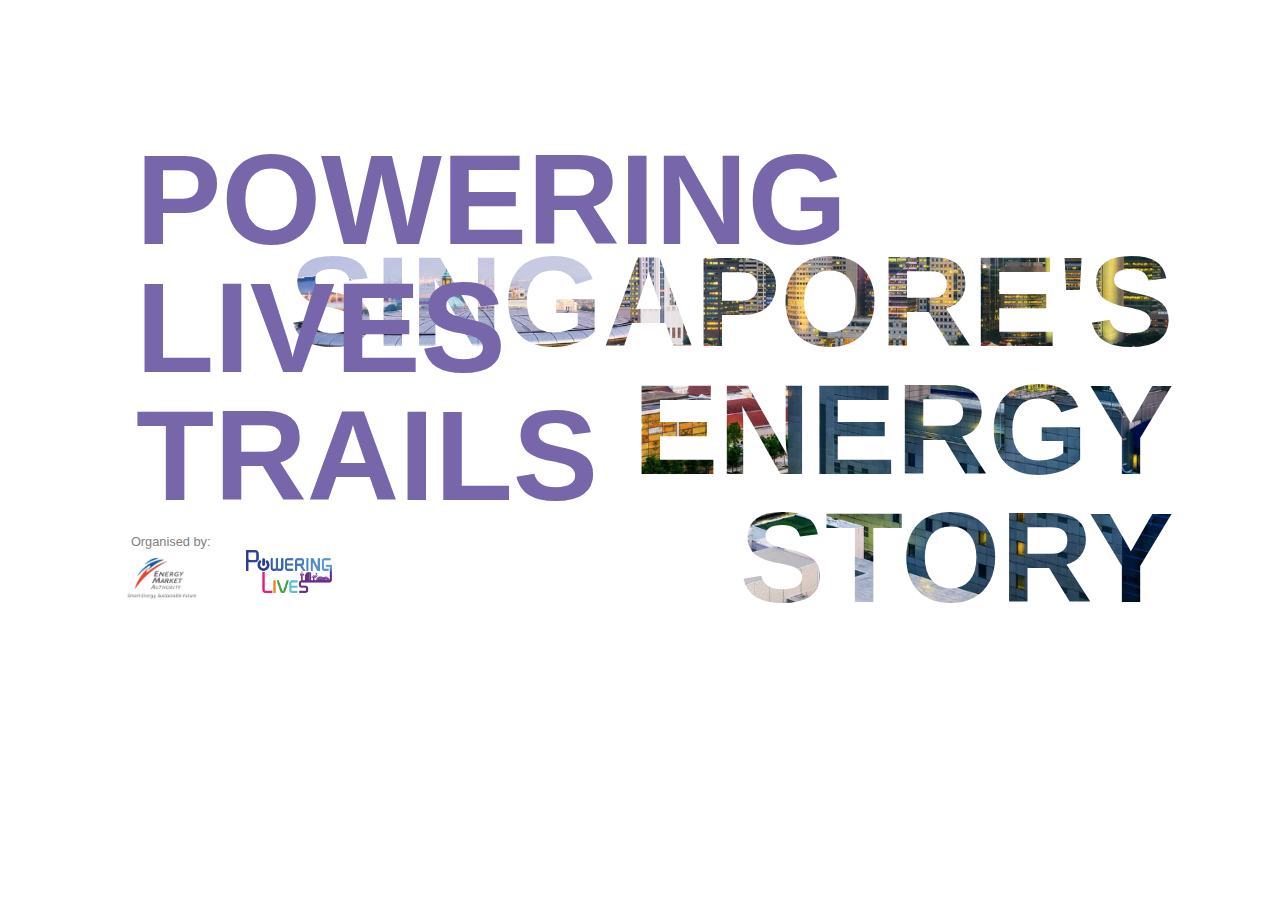
<file: index.html>
<!DOCTYPE html>
<html lang="en" dir="ltr">
  <head>
    <meta charset="utf-8">
    <meta name="viewport" content="width=device-width, initial-scale=1.0">
    <link href="https://fonts.googleapis.com/css2?family=Open+Sans:wght@600&display=swap" rel="stylesheet">
    <link rel=stylesheet href="index.css">
    <title>PLT SES Presentation</title>
  </head>
  <body>
    <!--PLT-->
    <div class ="container">
      <div class="containerPLT PLTheadline animate-PLTheadline">
          <br>POWERING
          <br>LIVES
          <br>TRAILS</h1>
      </div>
      <!--SES-->
    <a href="PLT.html">
      <div class="containerSES animate-SESheadline">
        <div class ="SESheadline"> SINGAPORE'S
          <br>ENERGY
          <br>STORY
        </div>
          <div class="organised"> Organised by:</div>
          <div class ="box-ema_logo"></div>
          <div class ="box-pl_logo"></div>
      </div>
    </a>
   </div>
  </body>
</html>
</file>
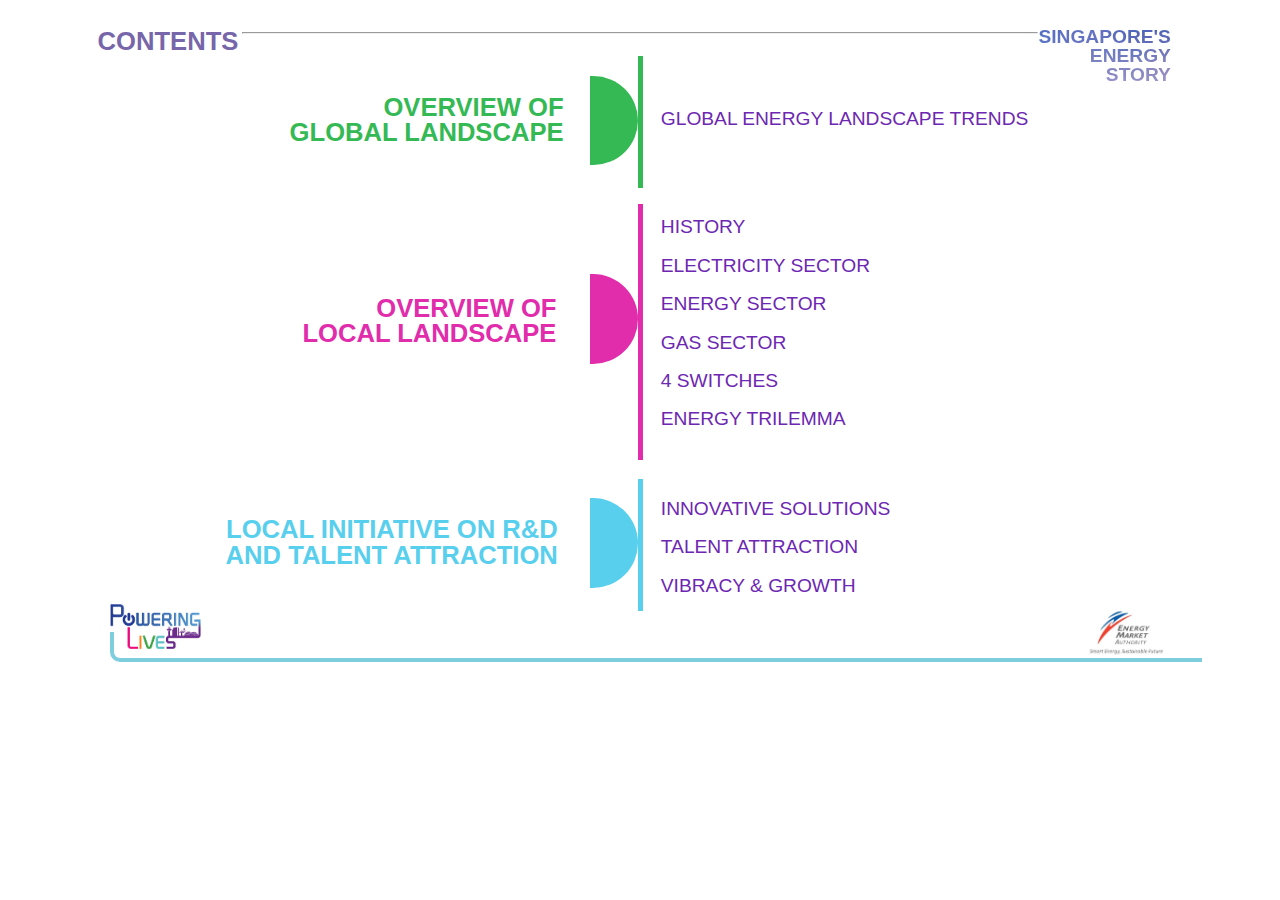
<file: contents.html>
<!DOCTYPE html>
<html lang="en" dir="ltr">
  <head>
    <meta charset="utf-8">
    <meta name="viewport" content="width=device-width, initial-scale=1.0">
    <link href="https://fonts.googleapis.com/css2?family=Open+Sans:wght@600&display=swap" rel="stylesheet">
    <link rel=stylesheet href="index.css">
    <title>PLT SES Presentation</title>
  </head>
  <body>
    <div class="container">
      <hr>
        <p class="contents">CONTENTS<p>
        <p class="SESheadline2">SINGAPORE'S
          <br> ENERGY
          <br>STORY</p>
    <div class="globalLandscape">
      <div class="gl-left animate-gl-fade">
        <p>OVERVIEW OF
          <br>GLOBAL LANDSCAPE</p>
        </div>
      <div class="gl-middle"></div>
        <div class="gl-round animate-green-rotate"></div>
        <div class="gl-right">
          <div class="gl-Global">
            <p> GLOBAL ENERGY LANDSCAPE TRENDS</p>
          </div>
        </div>
    </div>

    <div class="localLandscape">
      <div class="ll-left animate-Ll-fade">
      <p>OVERVIEW OF
      <br>LOCAL LANDSCAPE</p>
    </div>
      <div class="ll-middle"></div>
      <div class="ll-round animate-pink-rotate"></div>
        <div class="ll-right">
          <div class="ll-History">
            <p>HISTORY</p>
          </div>
          <div class="ll-Electricity">
            <p>ELECTRICITY SECTOR</p>
          </div>
          <div class="ll-Energy">
            <p>ENERGY SECTOR</p>
          </div>
          <div class="ll-Gas">
            <p>GAS SECTOR</p>
          </div>
          <div class="ll-Switches">
            <p>4 SWITCHES</p>
          </div>
          <div class="ll-EnergyT">
            <p>ENERGY TRILEMMA</p>
          </div>
        </div>
      </div>

      <div class="localInitiative">
        <div class="li-left animate-li-fade">
          <p>LOCAL INITIATIVE ON R&D
          <br> AND TALENT ATTRACTION</p>
        </div>
          <div class="li-middle"></div>
          <div class="li-round animate-green-rotate"> </div>
            <div class="li-right">
              <div class="li-Innovative">
                <p> INNOVATIVE SOLUTIONS </p>
              </div>
              <div class="li-Talent">
                <p> TALENT ATTRACTION</p>
              </div>
              <div class="li-Vibracy">
                <p> VIBRACY & GROWTH</p>
              </div>
            </div>
            <div class="pl_logo"></div>
            <div class="ema_logo"></div>
          <div class ="blue-line"></div>
      </div>
  </body>
</html>
</file>
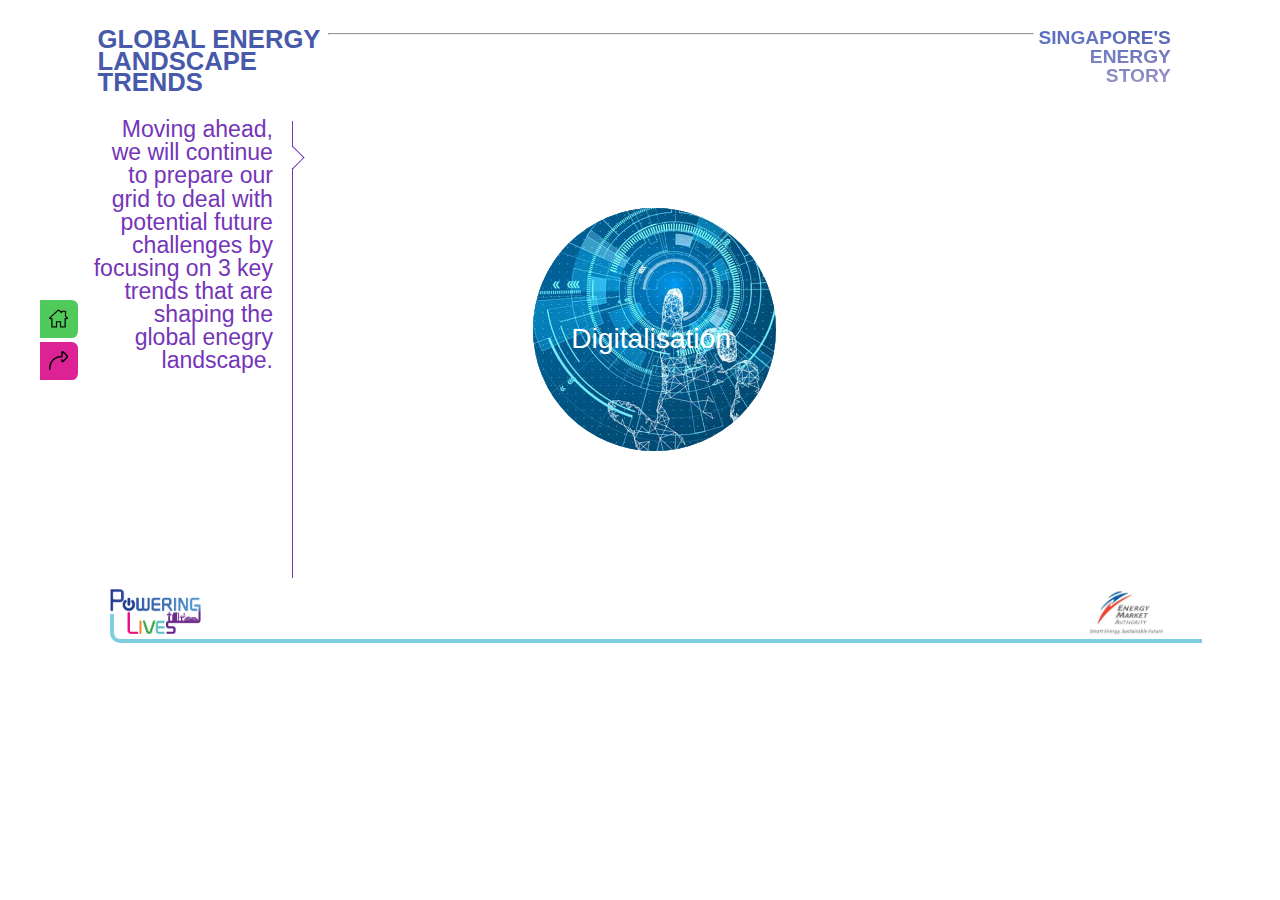
<file: globalEnergy.html>
<!DOCTYPE html>
<html lang="en" dir="ltr">
  <head>
    <meta charset="utf-8">
    <meta name="viewport" content="width=device-width, initial-scale=1.0">
    <link href="https://fonts.googleapis.com/css2?family=Open+Sans:wght@600&display=swap" rel="stylesheet">
    <link rel=stylesheet href="globalEnergy.css">
    <title>Global Energy Landscape Trends</title>
  </head>
  <body>
    <div class="container">
      <hr>
        <p class="contents">GLOBAL ENERGY
          <br>LANDSCAPE
          <br>TRENDS<p>
        <p class="headlineSES2">SINGAPORE'S
          <br> ENERGY
          <br>STORY</p>
      <div class="homeButton"><img src="images/home.png" class="home"></div>
      <div class="next"><img src="images/next.png" class="home"></div>
      <div class="left">
        <p class="description"> Moving ahead,
            we will continue
            to prepare our
            grid to deal with
            potential future
            challenges by
            focusing on 3 key
            trends that are shaping the global enegry landscape.
        </p>
        <div class="upperleft-line"></div>
        <div class="arrowright"></div>
        <div class="lowerleft-line"></div>
      </div>
      <div class="center-img">
        <div class="decentralisation animate-decentralisation">
          <img src="images/decentralisation.jpg" class="img-decentralisation">
            <div class="right-text">Decentralisation</div>
        </div>
        <div class="decarbonisation animate-decarbonisation">
          <img src="images/decarbonisation.jpg" class="img-decarbonisation">
            <div class="center-text">Decarbonisation</div>
              <div class="text-decarbonisation">
                <p>  From curbing the dependence on
                fossil fuels to investments in solar
                photovoltaics(PV), companies across
                the globe are diversifying their energy
                mix and reducing carbon emissions.
                </p>
              </div>
        </div>
        <div class="digitalisation animate-digitalisation">
            <img src="images/digitalisation.jpg" class="img-digitalisation">
              <div class="left-text">Digitalisation</div>
        </div>

        </div>

        <div class="pl_logo"></div>
        <div class="ema_logo"></div>
        <div class ="blue-line"></div>

      </div>
    </div>

  </body>
</html>
</file>
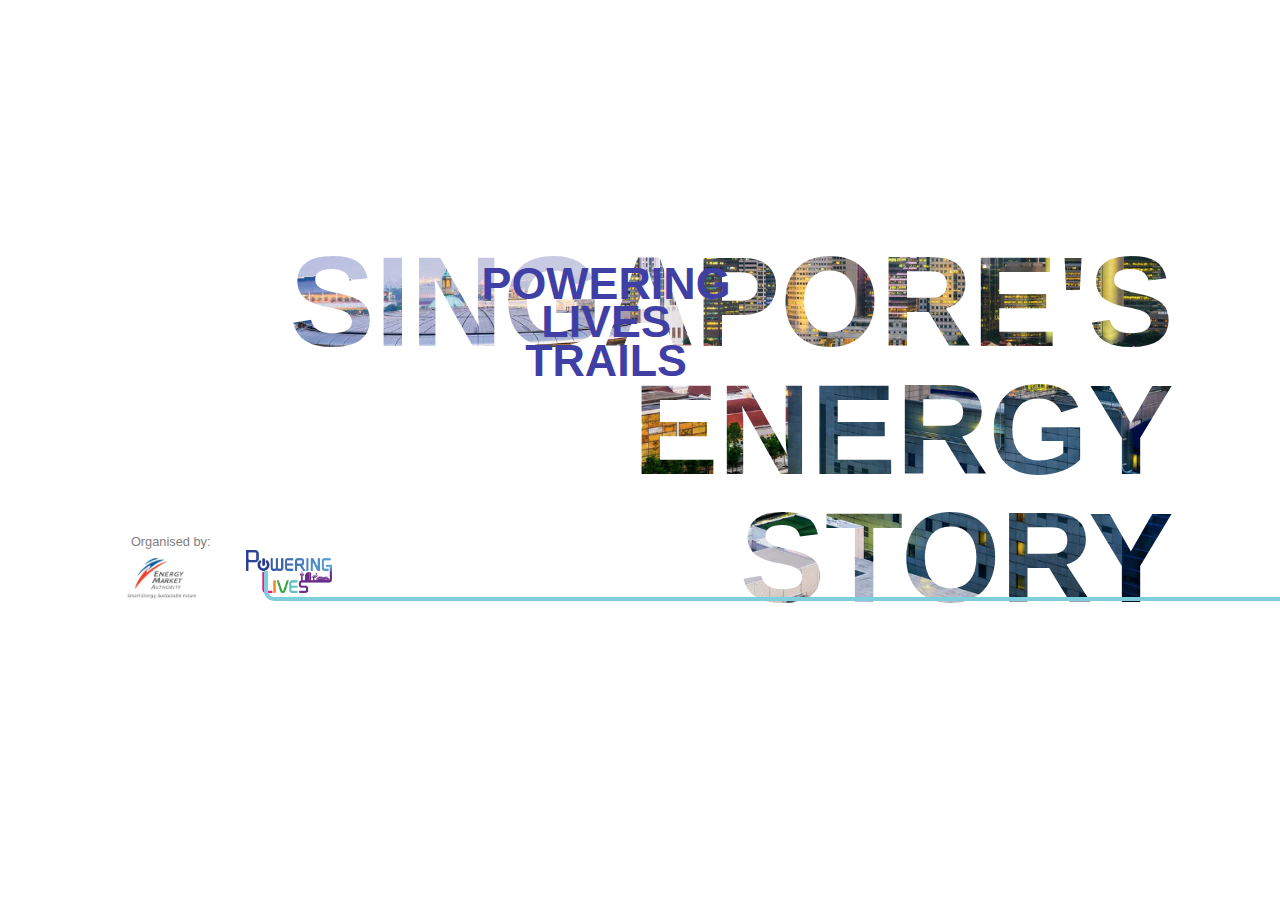
<file: PLT.html>
<!DOCTYPE html>
<html lang="en" dir="ltr">
  <head>
    <meta charset="utf-8">
    <meta name="viewport" content="width=device-width, initial-scale=1.0">
    <link href="https://fonts.googleapis.com/css2?family=Open+Sans:wght@600&display=swap" rel="stylesheet">
    <link rel=stylesheet href="index.css">
    <title>PLT SES Presentation</title>
  </head>
  <body>
    <div class="container">
      <div class="container1">
        <div class=" SESheadline animate-SES-upperRight"> SINGAPORE'S
          <br> ENERGY
          <br>STORY</div>
      <a href="contents.html">
        <div class=" PLTheadline2 animate-PLT-center" >POWERING
          <br>LIVES
          <br>TRAILS</div>
          <div class="organised animate-fade"> Organised by:</div>
          <div class ="box-ema_logo animate-ema-right "></div>
          <div class ="box-pl_logo animate-pl-left"></div>
        </div>
      <div class ="box animate-fade-box"></div>
    </a>
  </div>
  </body>
</html>
</file>
<file: index.css>
/*RESPONSIVE*/
viewport{
  zoom:1.0;
  width: extend-to-zoom;
}
/*Laptop*/
@media screen and (max-width:768px) {
    #container { width:100%;}

}
/*Tablet*/
@media screen and (max-width: 600px) {
    #container {
      width:100%;
    }
}
 a {
   text-decoration: none;
 }
.container{
  height:auto;
  width: auto;
}
/****1ST PAGEPLT*****/
.containerPLT{
  height:auto;
  width: 60%;
}
.PLTheadline{
  position: absolute;
  z-index: 2;
  margin-left: 10vw;
  color: #7766A9;
  line-height: 10vw;
  font-size: 10vw;
  font-weight: bold;
  font-family: "HelveticaNeue-Light", "Helvetica Neue Light", "Helvetica Neue", Helvetica, Arial, "Lucida Grande", sans-serif;
}

/*PLT-Animation*/
.animate-PLTheadline {
  animation-name: topLeft;
  animation-duration: 2s;
  animation-timing-function:ease-in;
  animation-delay: 1.5s;
  animation-direction: alternate;
  animation-iteration-count: 1;
  animation-fill-mode: forwards;
}
@keyframes topLeft {
  0% {
    opacity: 2;
    transform: translate3d(0,0,0);
    font-size: 10vw;
    line-height: 8vw;
}
25% {
  opacity: 1;
  transform: translate3d(0px,5px,0);
  font-size: 4vw;
  line-height: 4vw;
}
50% {
  opacity: 1;
  transform: translate3d(0px,5px,0);
  font-size: 4vw;
  line-height: 4vw;
}
75% {
  opacity: 1;
  transform: translate3d(0px,5px,0);
  font-size: 4vw;
  line-height: 4vw;
}
100% {
  opacity: 0;
  transform: translate3d(0px,5px,0);
  font-size: 4vw;
  line-height: 4vw;
  }
}

/****1ST PAGE SES****/
.containerSES{
  height:auto;
  width: auto;
}
.SESheadline{
  position: absolute;
  z-index:-2;
  margin-top: 5vw;
  margin-left:22vw;
  font-family:'Arial', sans-serif;
  font-size: 10vw;
  font-weight: bold;
  color:white ;
  line-height: 10vw;
  text-align:right;
  background-image:url("images/bg1.png");
  background-size:75vw 55vw;
  background-position:bottom;
  color: transparent;
  -webkit-background-clip:text;
}
.animate-SESheadline {
  animation-name: slideRight;
  animation-duration: 3s;
  animation-timing-function:linear;
  animation-delay: 0s;
  animation-direction:normal;
  animation-iteration-count:none;
  animation-fill-mode:forwards;
}
@keyframes slideRight {
  0% {
    opacity: 0;
    transform: translate3d(0, 0, 0);
    letter-spacing:2.5px;
  }
  25% {
    opacity: 0;
    transform: translate3d(0, 0, 0);
    letter-spacing:2.5px;
  }
  50% {
    opacity: 0;
    transform: translate3d(-40%, 0, 0);
    letter-spacing:2.5px;
  }
  75% {
    opacity: 1;
    transform: translate3d(0, 0, 0);
    letter-spacing:3px;
  }
  95% {
    opacity: 1;
    transform: translate3d(0, 0, 0);
    letter-spacing: 3px;
  }
  100% {
    opacity: 1;
    transform: translate3d(0, 0, 0);
    letter-spacing: 0px;
  }
}
.box-ema_logo{
  z-index: 2;
  position: absolute;
  height:9vw;
  width:9vw;
  margin-top:40vw;
  margin-left:7.6vw;
  display:inline-block;
  background-image:url("images/ema_logo.jpg");
  background-size: 70%;
  background-position: center;
  background-repeat: no-repeat;
}
.box-pl_logo{
  position: absolute;
  z-index: 2;
  display:inline-block;
  height:9vw;
  width:9vw;
  margin-top:39.5vw;
  margin-left:17.5vw;
  background-image:url("images/pl_logo.png");
  background-size: 75%;
  background-position: center;
  background-repeat: no-repeat;
}

/*****2ND PAGE*****/
.containerSES{
  height:auto;
  width: auto;
}
.SESheadline{
  position: absolute;
  z-index:-2;
  color:white ;
  font-size: 10vw;
  line-height: 10vw;
  margin-top: 18vw;
  margin-left:22vw;
  font-family:'Arial', sans-serif;
  font-weight: bold;
  text-align:right;
  background-image:url("images/bg1.png");
  background-size:75vw 55vw;
  background-position:bottom;
  -webkit-background-clip:text;
  color: transparent;
}
/*SES-Animation*/
.animate-SES-upperRight {
  animation-name: upperRight;
  animation-duration: 0.5s;
  animation-timing-function:linear;
  animation-delay: 0s;
  animation-direction: normal;
  animation-iteration-count:none;
  animation-fill-mode:forwards;
}
@keyframes upperRight {
  0% {
    opacity: 1;
    transform: translate3d(0,0,0);
    font-size: 10vw;
    line-height: 10vw;
}
  100% {
    opacity: 1;
    transform: translate3d(58vw,-17vw,0);
    font-size: 1.5vw;
    line-height:1.5vw;
    background-image:url("images/bg1.png");
    background-size: 100vw 30vw;
    background-position:top;
    color: transparent;
    -webkit-background-clip:text;
  }
}
.PLTheadline2{
  position: absolute;
  z-index:-1;
  margin-top: 20vw;
  margin-left:37vw;
  font-family:'Arial', sans-serif;
  font-size: 3.5vw;
  font-weight:bold;
  color:#3F3FA5;
  line-height: 3vw;
  text-align:center;
}
.PLTheadline2:hover{
  color:grey;
}
.animate-PLT-center {
  animation-name: center_PLt;
  animation-duration: 3s;
  animation-timing-function:ease;
  animation-delay: 0s;
  animation-direction:alternate;
  animation-iteration-count:1;
  animation-fill-mode:backwards;
}
@keyframes center_PLt {
  0% {
    opacity: 0;
}
  100% {
    opacity: 1;
  }
}
.box{
  position: absolute;
  z-index:2;
  height:2vw;
  width: 85vw;
  margin-top:44vw;
  margin-left:20vw;
  border-left: 4.5px solid #7ecede ;
  border-bottom: 4.5px solid #7ecede ;
  border-bottom-left-radius: 10px;
}
.animate-fade-box {
  animation-name: fadebox;
  animation-duration:2s;
  animation-timing-function:linear;
  animation-delay: 0;
  animation-direction: alternate;
  animation-iteration-count: 1;
  animation-fill-mode:forwards;
}
@keyframes fadebox {
  0% {
    opacity:0;
    left:50%;
    width:0%;
    transform: translate3d(0,0,0);
  }
  100% {
    opacity:1;
    margin-left:8.4vw;
    width:85vw;
    transform: translate3d(0px,5px,0);
  }
}
.organised{
  position: absolute;
  z-index: 2;
  margin-top:41.1vw;
  margin-left:9.6vw;
  font-family:'Arial', sans-serif;
  font-size: 1vw;
  font-weight: lighter;
  font-style: normal;
  color: gray;
}
.animate-fade {
  animation-name: fadeOrganised;
  animation-duration:1s;
  animation-timing-function:ease-in;
  animation-delay: 0s;
  animation-direction: alternate;
  animation-iteration-count: 1;
  animation-fill-mode:forwards;
}
@keyframes fadeOrganised {
  0% {
    opacity: 1;
    transform: translate3d(0,0,0);
    color: grey;
}
100% {
  opacity: 0;
  transform: translate3d(0px,5px,0);
  }
}
.animate-ema-right {
  animation-name: switchRight;
  animation-duration: 1.5s;
  animation-timing-function:linear;
  animation-delay: 0.5s;
  animation-direction:normal;
  animation-iteration-count:none;
  animation-fill-mode:forwards;
}
@keyframes switchRight {
  0% {
    opacity: 1;
    transform: translate3d(0, 0, 0);
  }
  100% {
    opacity: 1;
    transform: translate3d(75vw, 0, 0);
  }
}
.animate-pl-left {
  animation-name: switchLeft;
  animation-duration: 1.5s;
  animation-timing-function:linear;
  animation-delay: 0.5s;
  animation-direction:normal;
  animation-iteration-count:none;
  animation-fill-mode:forwards;
}
@keyframes switchLeft {
  0% {
    opacity: 1;
    transform: translate3d(0,0, 0);
  }
  100% {
    opacity: 1;
    transform: translate3d(-10vw, 0, 0);
  }
}

/*****3RD PAGE*****/
hr{
  width:62vw;
  margin-top:2.5vw;
  color: black;
}
.contents{
  position: absolute;
  z-index: 1;
  margin-top:-1.2vw;
  margin-left:7vw;
  font-family: 'Arial', sans-serif;
  font-size:2vw;
  font-weight: bold;
  color:#7766A9;
}
.SESheadline2{
  position: absolute;
  z-index:-2;
  margin-top:-1.8vw;
  margin-left:80.5vw;
  font-family:'Arial', sans-serif;
  font-size: 1.5vw;
  font-weight: bold;
  line-height:1.5vw;
  color:white;
  text-align:right;
  background-image:url("images/bg1.png");
  background-size: 100vw 30vw;
  background-position:top;
  color: transparent;
  -webkit-background-clip:text;
}
/*OVERVIEW OF GLOBAL LANDSCAPE*/
.gl-left{
  position: absolute;
  z-index: 2;
  margin-top: 1.5vw;
  margin-left: 22vw;
  font-family:'Arial', sans-serif;
  font-size: 2vw;
  font-weight: bold;
  color:#35B955;
  line-height:2vw;
  text-align:right;
}
.animate-gl-fade{
  animation-name: fadeGl;
  animation-duration: 1s;
  animation-timing-function:linear;
  animation-delay: 0s;
  animation-direction:normal;
  animation-iteration-count:none;
  animation-fill-mode:forwards;
}
@keyframes fadeGl {
  0% {
    opacity: 0;
    transform: translate3d(-5vw, 0, 0);
  }
  100% {
    opacity: 1;
    transform: translate3d(1vw, 0, 0);
  }
}
.gl-middle{
  position: absolute;
  z-index:2;
  height: 10.3vw;
  margin-top:0.5vw;
  margin-left:49.2vw;
  border-left: 5.5px solid #35B955;
}
.gl-round{
  position:absolute;
  z-index:2;
  height: 7vw;
  width: 3.7vw;
  margin-top: 2vw;
  margin-left: 45.5vw;
  background: #35B955;
  border-bottom-right-radius:50vw;
  border-top-right-radius:50vw;
}
.animate-green-rotate {
  animation-name: rotategreen;
  animation-duration: 1s;
  animation-timing-function:linear;
  animation-delay: 0s;
  animation-direction:normal;
  animation-iteration-count:none;
  animation-fill-mode:forwards;
}
@keyframes rotategreen {
  0% {
    opacity: 0;
  }
  50% {
    opacity: 0;
  }
  75% {
    opacity: 0;
  }
  100% {
    opacity: 1;
    transform:rotateY(180deg);
  }
}
.gl-Global{
  position: absolute;
  z-index: 2;
  margin-top: 3vw;
  margin-left:51vw;
  font-family:'Arial', sans-serif;
  font-size:1.5vw;
  font-weight: lighter;
  color:#6D27B2;
  text-align:left;
}
.gl-Global:hover{
  font-size:1.8vw;
  transition-duration: 0.5s;
}
/*OVERVIEW OF LOCAL LANDSCAPE*/
.ll-left{
  position: absolute;
  z-index: 2;
  margin-top: 17.2vw;
  margin-left: 23vw;
  font-family:'Arial', sans-serif;
  font-size: 2vw;
  font-weight: bold;
  color:#E12CAB;
  line-height:2vw;
  text-align:right;
}
.animate-Ll-fade{
  animation-name: fadeLl;
  animation-duration: 1s;
  animation-timing-function:linear;
  animation-delay: 0s;
  animation-direction:normal;
  animation-iteration-count:none;
  animation-fill-mode:forwards;
}
@keyframes fadeLl {
  0% {
    opacity: 0;
    transform: translate3d(-5vw, 0, 0);
  }
  100% {
    opacity: 1;
    transform: translate3d(1vw, 0, 0);
  }
}
.ll-middle{
  position: absolute;
  z-index:2;
  height: 20vw;
  margin-top:12vw;
  margin-left:49.2vw;
  border-left: 5.5px solid #E12CAB;
}
.ll-round{
  position:absolute;
  z-index:2;
  height: 7vw;
  width: 3.7vw;
  margin-top: 17.5vw;
  margin-left: 45.5vw;
  background: #E12CAB;
  border-top-right-radius:50vw;
  border-bottom-right-radius:50vw;
}
.animate-pink-rotate {
  animation-name: rotatepink;
  animation-duration: 1s;
  animation-timing-function:linear;
  animation-delay: 0s;
  animation-direction:normal;
  animation-iteration-count:none;
  animation-fill-mode:forwards;
}
@keyframes rotatepink {
  0% {
    opacity: 0;
  }
  50% {
    opacity: 0;
  }
  75% {
    opacity: 0;
  }
  100% {
    opacity: 1;
    transform:rotateY(180deg);
  }
}
.ll-History{
  position: absolute;
  z-index: 2;
  margin-top: 11.5vw;
  margin-left:51vw;
  color:#6D27B2;
  text-align:left;
  font-family:'Arial', sans-serif;
  font-size:1.5vw;
  font-weight: lighter;
}
.ll-History:hover{
  font-size: 1.8vw;
  transition:all 0.5s linear;
}
.ll-Electricity{
  position: absolute;
  z-index: 2;
  margin-top: 14.5vw;
  margin-left:51vw;
  font-family:'Arial', sans-serif;
  font-size:1.5vw;
  font-weight: lighter;
  color:#6D27B2;
  text-align:left;
}
.ll-Electricity:hover{
  font-size:1.8vw;
  transition-duration: 0.5s;
}
.ll-Energy{
  position: absolute;
  z-index: 2;
  margin-top: 17.5vw;
  margin-left:51vw;
  font-family:'Arial', sans-serif;
  font-size:1.5vw;
  font-weight: lighter;
  color:#6D27B2;
  text-align:left;
}
.ll-Energy:hover{
  font-size:1.8vw;
  transition-duration: 0.5s;
}
.ll-Gas{
  position: absolute;
  z-index: 2;
  margin-top: 20.5vw;
  margin-left:51vw;
  font-family:'Arial', sans-serif;
  font-size:1.5vw;
  font-weight: lighter;
  color:#6D27B2;
  text-align:left;
}
.ll-Gas:hover{
  font-size:1.8vw;
  transition-duration: 0.5s;
}
.ll-Switches{
  position: absolute;
  z-index: 2;
  margin-top: 23.5vw;
  margin-left:51vw;
  font-family:'Arial', sans-serif;
  font-size:1.5vw;
  font-weight: lighter;
  color:#6D27B2;
  text-align:left;
}
.ll-Switches:hover{
  font-size: 2vw;
  transition-duration: 0.5s;
}
.ll-EnergyT{
  position: absolute;
  z-index: 2;
  margin-top: 26.5vw;
  margin-left:51vw;
  font-family:'Arial', sans-serif;
  font-size:1.5vw;
  font-weight: lighter;
  color:#6D27B2;
  text-align:left;
}
.ll-EnergyT:hover{
  font-size:1.8vw;
  transition-duration: 0.5s;
}
/*LOCAL INITIATIVE ON R&D AND TALENT ATTRACTION*/
.li-left{
  position: absolute;
  z-index: 2;
  margin-top: 34.5vw;
  margin-left: 17vw;
  font-family:'Arial', sans-serif;
  font-size: 2vw;
  font-weight: bold;
  color:#59CFEE;
  line-height:2vw;
  text-align:right;
}
.animate-li-fade {
  animation-name: fadeLi;
  animation-duration: 1s;
  animation-timing-function:linear;
  animation-delay: 0s;
  animation-direction:normal;
  animation-iteration-count:none;
  animation-fill-mode:forwards;
}
@keyframes fadeLi {
  0% {
    opacity: 0;
    transform: translate3d(-5vw, 0, 0);
  }
  100% {
    opacity: 1;
    transform: translate3d(1vw, 0, 0);
  }
}
.li-middle{
  position: absolute;
  z-index:2;
  height:10.3vw;
  margin-top:33.5vw;
  margin-left:49.2vw;
  border-left: 5.5px solid #59CFEE;
}
.li-round{
  position:absolute;
  z-index:2;
  height: 7vw;
  width: 3.7vw;
  margin-top: 35vw;
  margin-left: 45.5vw;
  background: #59CFEE;
  border-top-right-radius:50vw;
  border-bottom-right-radius:50vw;
}
.animate-green-rotate {
  animation-name: rotateblue;
  animation-duration: 1s;
  animation-timing-function:linear;
  animation-delay: 0s;
  animation-direction:normal;
  animation-iteration-count:none;
  animation-fill-mode:forwards;
}
@keyframes rotateblue {
  0% {
    opacity: 0;
  }
  50% {
    opacity: 0;
  }
  75% {
    opacity: 0;
  }
  100% {
    opacity: 1;
    transform:rotateY(180deg);
  }
}
.li-Innovative{
  position: absolute;
  z-index: 2;
  margin-top: 33.5vw;
  margin-left:51vw;
  font-family:'Arial', sans-serif;
  font-size:1.5vw;
  font-weight: lighter;
  color:#6D27B2;
  text-align:left;
}
.li-Innovative:hover{
  font-size: 1.8vw;
  transition-duration: 0.5s;
}
.li-Talent{
  position: absolute;
  z-index: 2;
  margin-top: 36.5vw;
  margin-left:51vw;
  font-family:'Arial', sans-serif;
  font-size:1.5vw;
  font-weight: lighter;
  color:#6D27B2;
  text-align:left;
}
.li-Talent:hover{
  font-size: 1.8vw;
  transition-duration: 0.5s;
}
.li-Vibracy{
  position: absolute;
  z-index: 2;
  margin-top: 39.5vw;
  margin-left:51vw;
  font-family:'Arial', sans-serif;
  font-size:1.5vw;
  font-weight: lighter;
  color:#6D27B2;
  text-align:left;
}
.li-Vibracy:hover{
  font-size: 1.8vw;
  transition-duration: 0.5s;
}
.blue-line{
  position: absolute;
  z-index:2;
  height:2vw;
  width: 85vw;
  margin-top:45.5vw;
  margin-left:8vw;
  border-left: 4.5px solid #7ecede ;
  border-bottom: 4.5px solid #7ecede ;
  border-bottom-left-radius: 10px;
}
.pl_logo{
  z-index: 2;
  position: absolute;
  height:12vw;
  width:12vw;
  margin-top:39vw;
  margin-left:5.5vw;
  display:inline-block;
  background-image:url("images/pl_logo.jpg");
  background-size: 75%;
  background-position: center;
  background-repeat: no-repeat;
}
.ema_logo{
  z-index: 2;
  position: absolute;
  height:9vw;
  width:9vw;
  margin-top:41vw;
  margin-left:83vw;
  display:inline-block;
  background-image:url("images/ema_logo.jpg");
  background-size: 75%;
  background-position: center;
  background-repeat: no-repeat;
}
/*.loader {
  border: 16px solid #f3f3f3; /* Light grey */
  border-top: 16px solid #3498db; /* Blue
  border-radius: 50%;
  width: 120px;
  height: 120px;
  animation: spin 2s linear infinite;
}

@keyframes spin {
  0% { transform: rotate(0deg); }
  100% { transform: rotate(360deg); }
}*/
</file>
<file: globalEnergy.css>
/*RESPONSIVE*/
viewport{
  zoom:1.0;
  width: extend-to-zoom;
}
/*Laptop*/
@media screen and (max-width:768px) {
    #container { width:100%;}

}
/*Tablet*/
@media screen and (max-width: 600px) {
    #container {
      width:100%;
    }
}
.container{
  height:100%;
  width: 100%;
}
hr{
  position: absolute;
  width:55vw;
  margin-top:1.3vw;
  margin-left:25vw;
  color: black;
}
.contents{
  position: absolute;
  z-index: 1;
  margin-top:1vw;
  margin-left:7vw;
  font-family: 'Arial', sans-serif;
  font-size:2vw;
  font-weight: bold;
  color:#4759AA;
  line-height: 1.7vw;
  text-align: left;
  text-transform: uppercase;
}
.headlineSES2{
  position: absolute;
  z-index:-2;
  margin-top:0.9vw;
  margin-left:80.5vw;
  font-family:'Arial', sans-serif;
  font-size: 1.5vw;
  font-weight: bold;
  color:white ;
  line-height:1.5vw;
  text-align:right;
  background-image:url("images/bg1.png");
  background-size: 100vw 30vw;
  background-position:top;
  color: transparent;
  -webkit-background-clip:text;
}
.homeButton{
  position: absolute;
  z-index: 2;
  margin-top: 22.2vw;
  margin-left: 2.5vw;
  border: 1.5vw solid #50CA5B;
  border-top-right-radius: 0.5vw;
  border-bottom-right-radius: 0.5vw;
}
.home{
  position: absolute;
  height: 1.5vw;
  width: 1.5vw;
  margin-top: -0.8vw;
  margin-left: -0.8vw;
}
.next{
  position: absolute;
  z-index: 2;
  margin-top: 25.5vw;
  margin-left: 2.5vw;
  border: 1.5vw solid #DD2296;
  border-top-right-radius: 0.5vw;
  border-bottom-right-radius: 0.5vw;
}
.description{
  position: absolute;
  z-index: 2;
  width: 14.2vw;
  margin-top:8vw;
  margin-left:6.5vw;
  font-family:'Arial', sans-serif;
  font-size: 1.8vw;
  font-weight:normal;
  color:#7435B8;
  line-height: 1.8vw;
  text-align: right;
}
.upperleft-line{
  position: absolute;
  z-index: 2;
  height: 2vw;
  margin-top: 8.2vw;
  margin-left: 22.2vw;
  border-left:1px solid #7435B8;
}
.arrowright {
  position: absolute;
  z-index:2;
  height: 0.8vw;
  width: 0.8vw;
  margin-top:10.4vw;
  margin-left: 21.6vw;
  border: solid #7435B8;
  border-width: 0 1px 1px 0;
  padding: 3px;
  transform: rotate(-45deg);
  -webkit-transform: rotate(-45deg);
}
.lowerleft-line{
  position: absolute;
  z-index: 2;
  height: 32vw;
  margin-top: 11.9vw;
  margin-left: 22.2vw;
  border-left:1px solid #7435B8;
}
.img-decentralisation{
  position: absolute;
  z-index:-3;
  height:19vw;
  width: 19vw;
  /*margin-top:24.5vw;
  margin-left:51.5vw;*/
  margin-top:15vw;
  margin-left:41vw;
  border-radius:10vw;
  object-fit:cover;
  object-position: center;
}
.animate-decentralisation{
  animation-name:decentralisation;
  animation-duration: 1s;
  animation-timing-function:ease-in;
  animation-delay: 0s;
  animation-direction: alternate;
  animation-iteration-count: 1;
  animation-fill-mode: forwards;
}
@keyframes decentralisation {
  0%{
    opacity: 1;
    transform:translateY(0vw);
  }
  100%{
    opacity: 1;
    transform:translate3d(10vw,9vw,0);
  }
}
.img-decentralisation:hover{
  position: fixed;
  height:24vw;
  width:24vw;
  margin-top:13vw;
  margin-left:38vw;
  border-radius:20vw;
  transition-duration: 0.5s;
}
.right-text{
  position: absolute;
  z-index: 2;
  margin-top:24vw;
  margin-left:42.5vw;
  font-family:'Arial', sans-serif;
  font-size: 2.2vw;
  font-weight:normal;
  color:white;
}
.img-decarbonisation{
  position: absolute;
  z-index: -2;
  height:19vw;
  width: 19vw;
  /*margin-top:6.5vw;
  margin-left:41vw;*/
  margin-top:15vw;
  margin-left:41vw;
  border-radius:10vw;
  object-fit: cover;
}
.center-text{
  position: absolute;
  z-index: -2;
  margin-top:23vw;
  margin-left:42.8vw;
  font-family:'Arial', sans-serif;
  font-size: 2.2vw;
  font-weight:normal;
  color:white;
  text-shadow: 1px 3px grey;
}
.text-decarbonisation{
  position: absolute;
  z-index: -2;
  width:17vw;
  margin-top: 15vw;
  margin-left: 74vw;
  font-family:'Arial', sans-serif;
  font-size: 1vw;
  color: grey;
  font-weight:lighter;
  line-height: 1.2vw;
  text-align: right;
  opacity: 0;
  visibility: visible;
}
.img-decarbonisation:hover{
  position: fixed;
  height:24vw;
  width:24vw;
  margin-top:13vw;
  margin-left:38.8vw;
  border-radius: 20vw;
  transition-duration: 0.5s;
  opacity: 3;
}
.animate-decarbonisation{
  animation-name:decarbonisation;
  animation-duration: 1s;
  animation-timing-function:ease-in;
  animation-delay: 0s;
  animation-direction: alternate;
  animation-iteration-count: 1;
  animation-fill-mode: forwards;
}
@keyframes decarbonisation {
  0%{
    opacity: 1;
    transform:translateY(0vw);
    z-index:-2;
  }
  100%{
    opacity: 1;
    transform:translateY(-8.5vw);
    z-index: -2;
  }
}

.img-digitalisation{
  position: absolute;
  z-index: 3;
  height:19vw;
  width: 19vw;
  /*margin-top:24.5vw;
  margin-left:31.5vw;*/
  margin-top:15vw;
  margin-left:41vw;
  border-radius:10vw;
  object-fit:cover;
  object-position: left;
}
.img-digitalisation:hover{
  position: fixed;
  z-index: 3;
  height:24vw;
  width:24vw;
  margin-top:13vw;
  margin-left:39vw;
  border-radius: 20vw;
  transition-duration: 0.5s;
}
.animate-digitalisation{
  animation-name:digitalisation;
  animation-duration: 1s;
  animation-timing-function:ease-in;
  animation-delay: 0s;
  animation-direction: alternate;
  animation-iteration-count: 1;
  animation-fill-mode: forwards;
}
@keyframes digitalisation {
  0%{
    opacity: 1;
    transform:translateY(0vw);
    z-index: 3;
  }
  100%{
    opacity: 1;
    transform:translate3d(-10vw,9vw,0);
    z-index: 3;
  }
}
.left-text{
  position: absolute;
  z-index: 3;
  margin-top:24vw;
  margin-left:44vw;
  font-family:'Arial', sans-serif;
  font-size: 2.2vw;
  font-weight:normal;
  color:white;
}

.blue-line{
  position: absolute;
  z-index:2;
  height:2vw;
  width: 85vw;
  margin-top:46.7vw;
  margin-left:8vw;
  border-left: 4.5px solid #7ecede ;
  border-bottom: 4.5px solid #7ecede ;
  border-bottom-left-radius: 10px;
}
.pl_logo{
  z-index: 2;
  position: absolute;
  height:12vw;
  width:12vw;
  margin-top:40.5vw;
  margin-left:5.5vw;
  display:inline-block;
  background-image:url("images/pl_logo.jpg");
  background-size: 75%;
  background-position: center;
  background-repeat: no-repeat;
}
.ema_logo{
  z-index: 2;
  position: absolute;
  height:9vw;
  width:9vw;
  margin-top:42.1vw;
  margin-left:83vw;
  display:inline-block;
  background-image:url("images/ema_logo.jpg");
  background-size: 75%;
  background-position: center;
  background-repeat: no-repeat;
}
</file>
